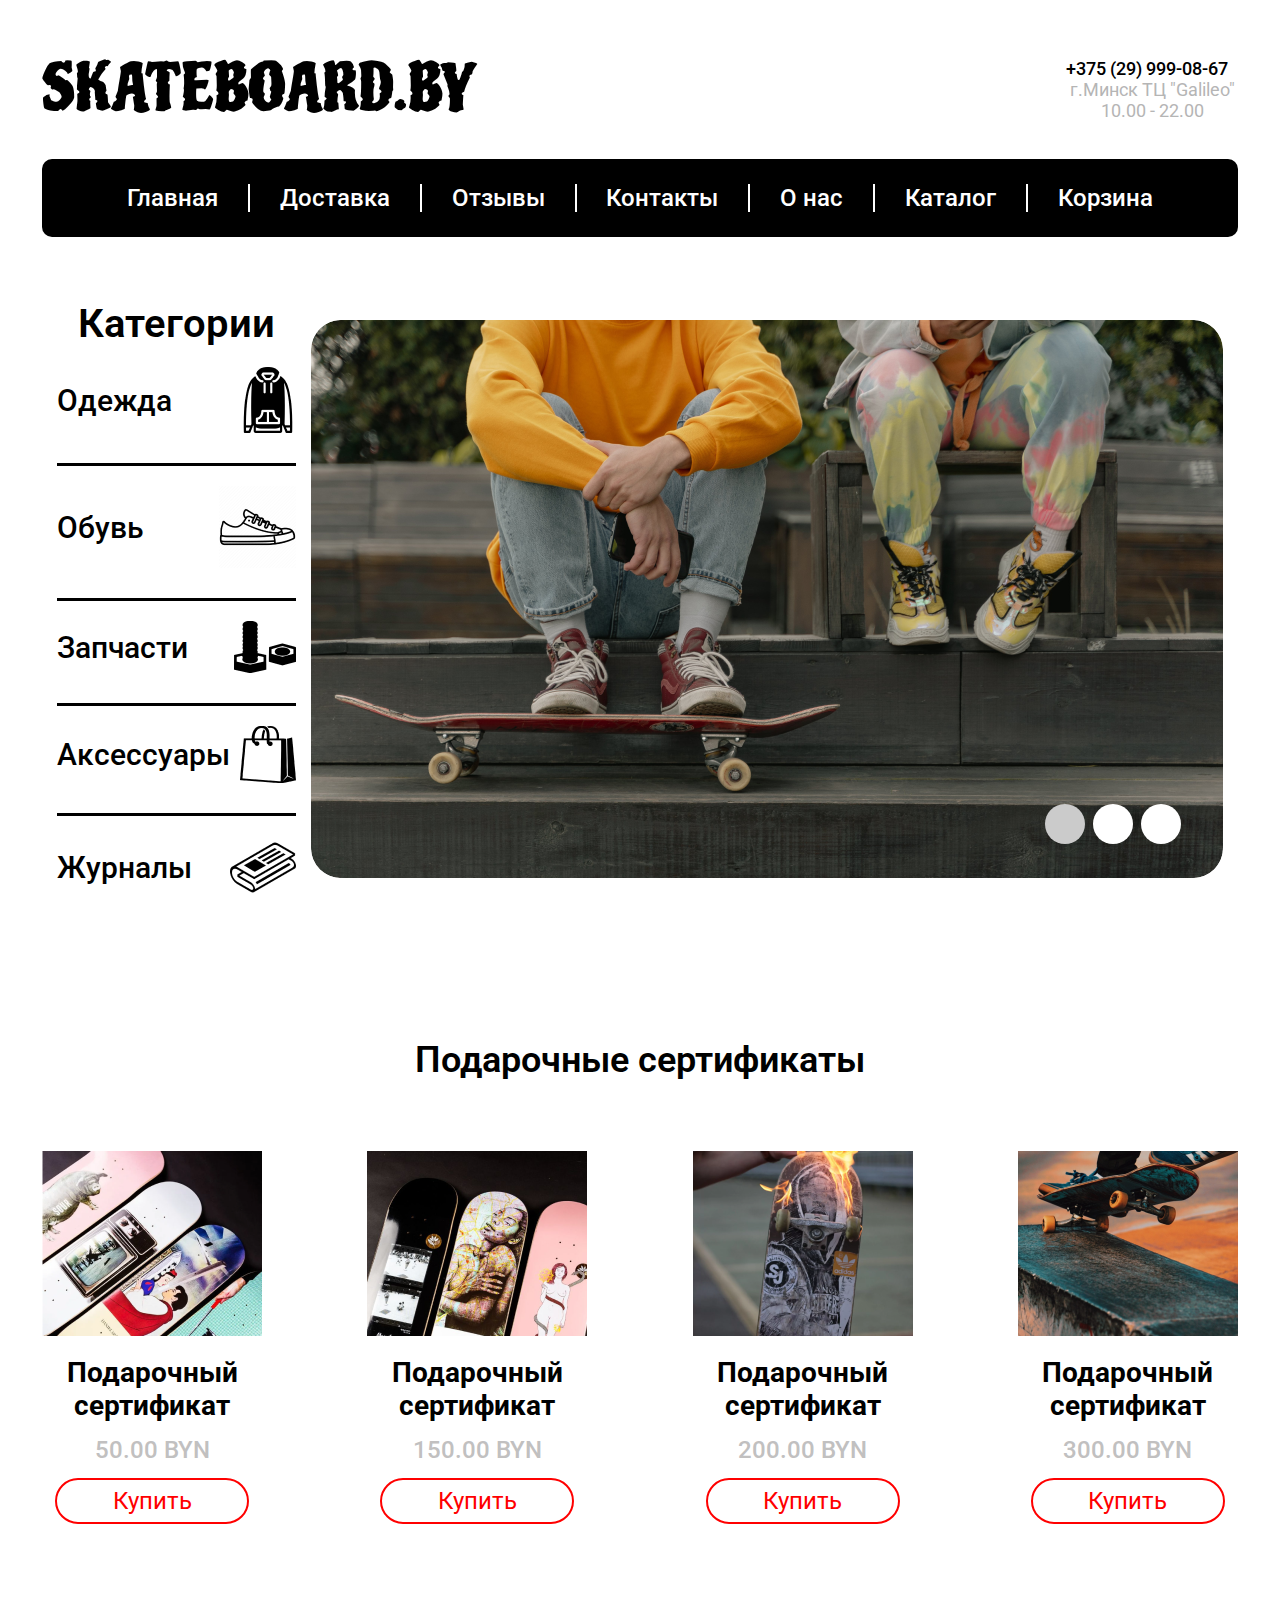
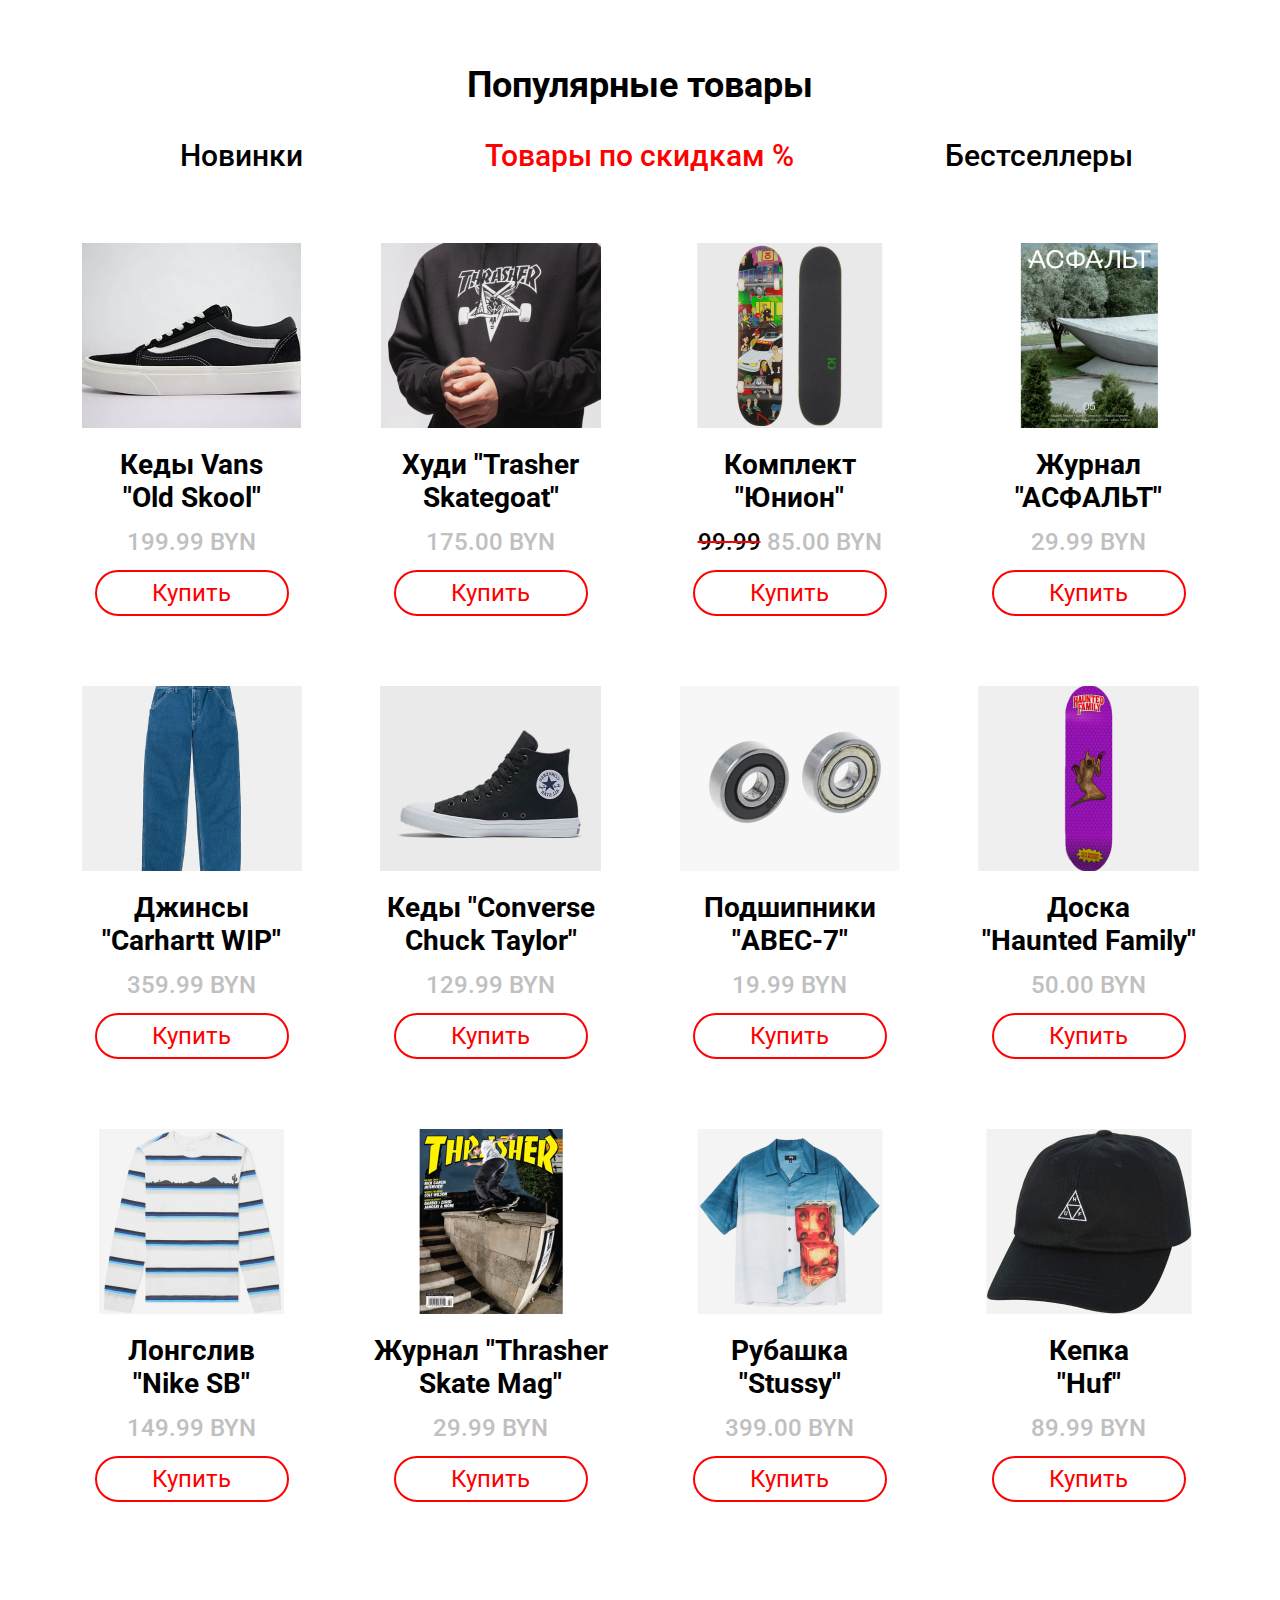
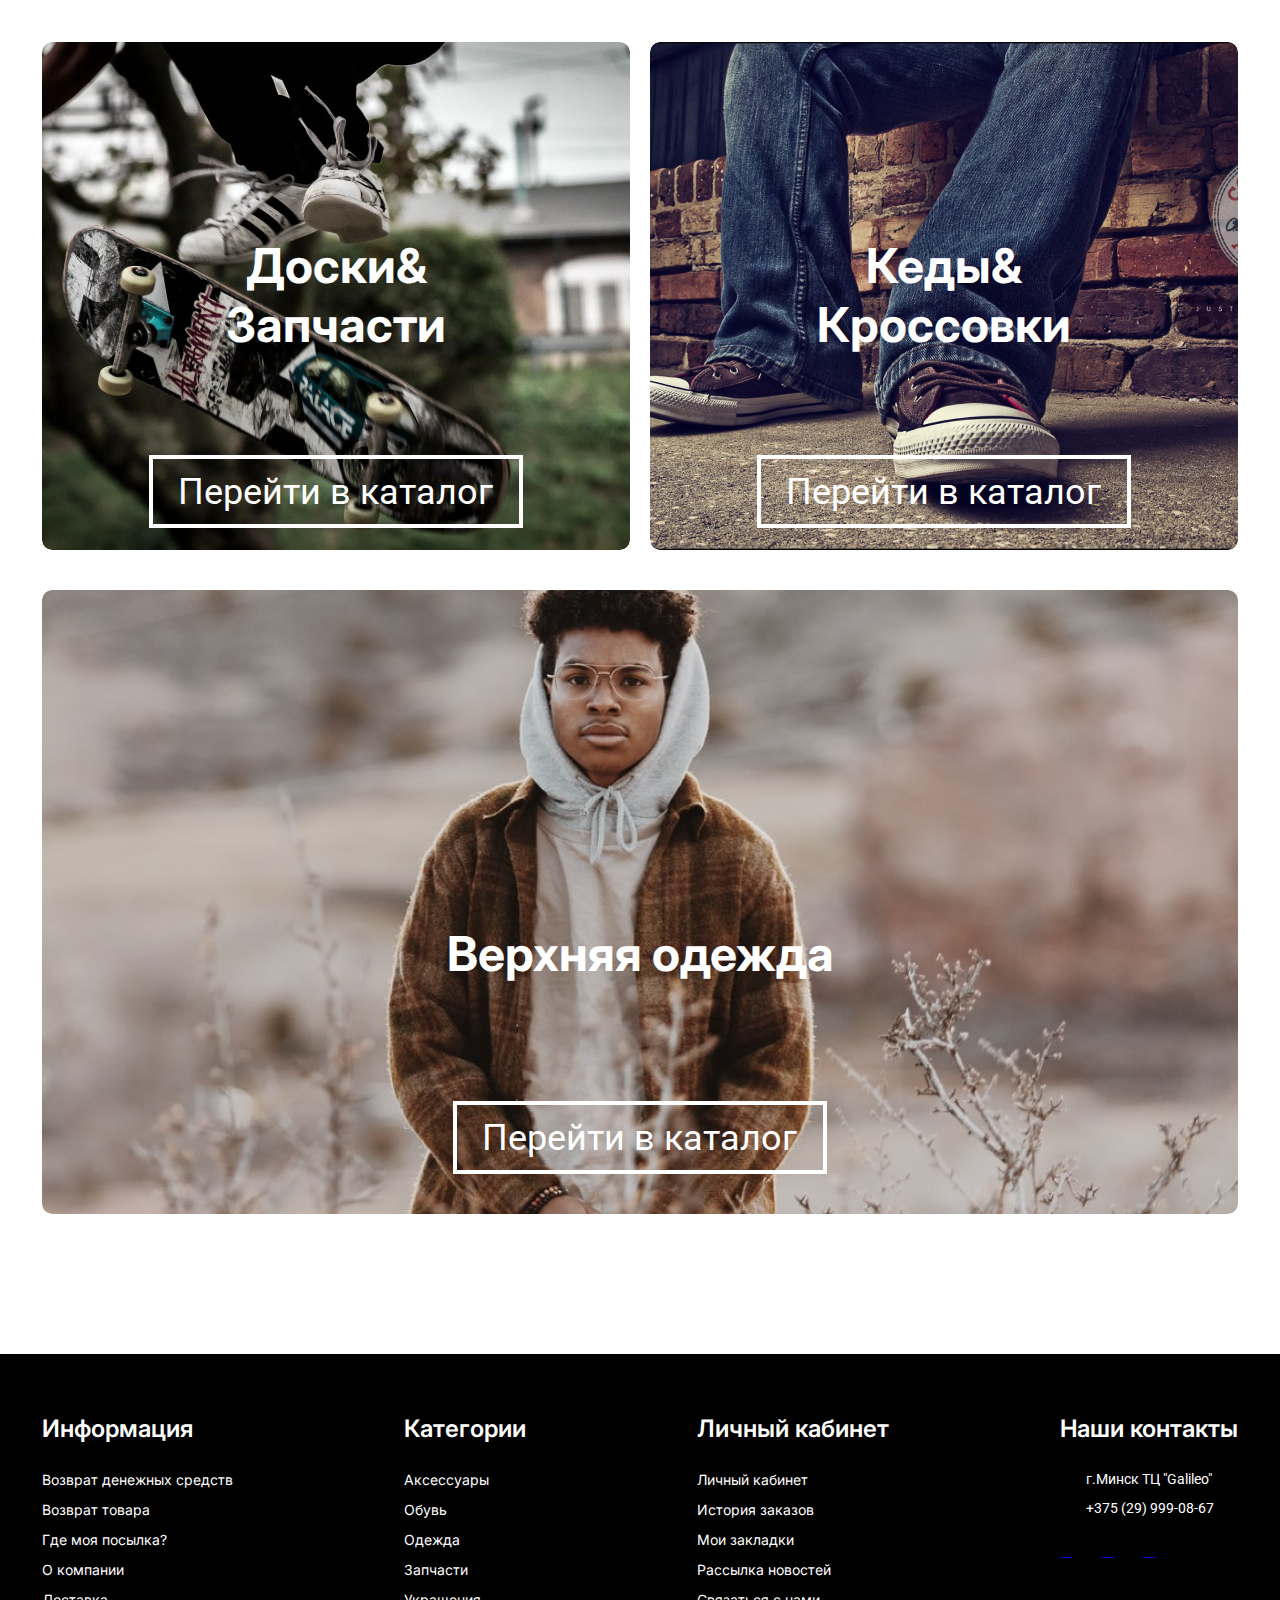
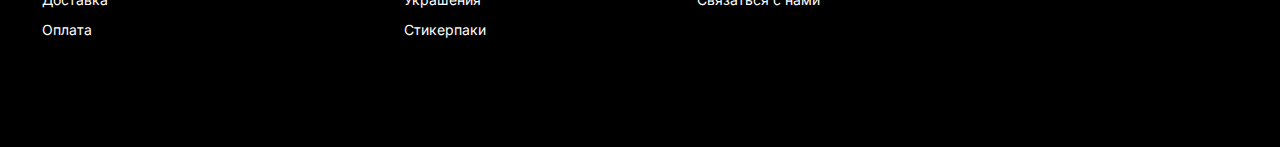
<file: skateshop_full/index.html>
<!DOCTYPE html>
<html lang="en">
  <head>
    <link rel="stylesheet" href="https://maxcdn.bootstrapcdn.com/font-awesome/4.7.0/css/font-awesome.min.css">
    <link rel="stylesheet" href="./main.css" />
    <link rel="stylesheet" href="https://cdnjs.cloudflare.com/ajax/libs/font-awesome/6.4.0/css/all.min.css" integrity="sha512-iecdLmaskl7CVkqkXNQ/ZH/XLlvWZOJyj7Yy7tcenmpD1ypASozpmT/E0iPtmFIB46ZmdtAc9eNBvH0H/ZpiBw==" crossorigin="anonymous" referrerpolicy="no-referrer" />
    <script src="./main.js" defer></script>
    <meta charset="UTF-8" />
    <meta http-equiv="X-UA-Compatible" content="IE=edge" />
    <meta name="viewport" content="width=device-width, initial-scale=1.0" />
    <title>Skate Shop</title>
  </head>
  <body>
    <div class="container">
      <header>
          <div class="topPartOfHeader">
            <div class="logo">
              <h2>SKATEBOARD.BY</h2>
            </div>
            <div class="shopInfo">
              <div class="tel"><p>+375 (29) 999-08-67</p></div>
              <div class="placeAndTime">г.Минск ТЦ "Galileo" 10.00 - 22.00</div>
            </div>
          </div>
          <div class="navigator">
            <ul>
              <li><a href="main.html">Главная</a></li>
              <li><a href="404.html">Доставка</a></li>
              <li><a href="404.html">Отзывы</a></li>
              <li><a href="404.html">Контакты</a></li>
              <li><a href="404.html">О нас</a></li>
              <li><a href="katalog.html">Каталог</a></li>
              <li class="finalLi"><a href="bucket.html">Корзина</a></li>
            </ul>
          </div>
      </header>
      
      <div class="menu-slider">
      <div class="container menu">
        <div class="categories">
            <h3>Категории</h3>
            <a href="#"><span>Одежда</span><img src="./images/cloth.png" alt=""></a>
            <a href="#"><span>Обувь</span><img src="./images/shoes.png" alt=""> </a>
            <a href="#"><span>Запчасти</span><img src="./images/spares.png" alt=""> </a>
            <a href="#"><span>Аксессуары</span><img src="./images/accessory.png" alt=""> </a>
            <a href="#"><span>Журналы</span><img src="./images/magazines.png" alt=""> </a>
        </div>
        <div class="slideshow-container">
            <div class="mySlides fade">
                <img src="./images/img1.png" > 
                <img src="./images/img2.jpg" >
                <img src="./images/img3.jpg" >
            </div> 
            <div class="dots">
                <span class="dot" onclick="currentSlide(1)"></span>
                <span class="dot" onclick="currentSlide(2)"></span>
                <span class="dot" onclick="currentSlide(3)"></span>
            </div>
        </div>
    </div>
  </div>

      <div class="div-for-buttons">
      <div class="promo">
        <h1>Подарочные сертификаты</h1>
      </div>
      <div class="promo-prods">
        <div class="product">
          <div class="image">
            <img src="./images/image 13.png" alt="pic" />
          </div>
          <div class="info">
            <h3>Подарочный<br />сертификат</h3>
          </div>
          <div class="price-div">
            <span class="price">50.00 BYN</span>
            <div class="button">
              <button class="buy-btn">Купить</button>
            </div>
          </div>
        </div>
        <div class="product">
          <div class="image">
            <img src="./images/image 14.png" alt="pic" />
          </div>
          <div class="info">
            <h3>Подарочный<br />сертификат</h3>
          </div>
          <div class="price-div">
            <span class="price">150.00 BYN</span>
            <div class="button">
              <button class="buy-btn">Купить</button>
            </div>
          </div>
        </div>
        <div class="product">
          <div class="image">
            <img src="./images/image 15.png" alt="pic" />
          </div>
          <div class="info">
            <h3>Подарочный<br />сертификат</h3>
          </div>
          <div class="price-div">
            <span class="price">200.00 BYN</span>
            <div class="button">
              <button class="buy-btn">Купить</button>
            </div>
          </div>
        </div>
        <div class="product">
          <div class="image">
            <img src="./images/image 16.png" alt="pic" />
          </div>
          <div class="info">
            <h3>Подарочный<br />сертификат</h3>
          </div>
          <div class="price-div">
            <span class="price">300.00 BYN</span>
            <div class="button">
              <button class="buy-btn">Купить</button>
            </div>
          </div>
        </div>
      </div>
      <div class="nav">
        <h2>Популярные товары</h2>
        <ul>
          <li><a href="#" class="novelties">Новинки</a></li>
          <li><a href="#" class="sale">Товары по скидкам %</a></li>
          <li><a href="#" class="best-seller">Бестселлеры</a></li>
        </ul>
      </div>
      <div class="catalog">
        <div class="product">
          <div class="image">
            <img src="./images/Rectangle 2.png" alt="pic" />
          </div>
          <div class="info">
            <h3>Кеды Vans<br />"Old Skool"</h3>
          </div>
          <div class="price-div">
            <span class="price">199.99 BYN</span>
            <div class="button">
              <button class="buy-btn">Купить</button>
            </div>
          </div>
        </div>
        <div class="product">
          <div class="image">
            <img src="./images/Rectangle 7.png" alt="pic" />
          </div>
          <div class="info">
            <h3>Худи "Trasher<br />Skategoat"</h3>
          </div>
          <div class="price-div">
            <span class="price">175.00 BYN</span>
            <div class="button">
              <button class="buy-btn">Купить</button>
            </div>
          </div>
        </div>
        <div class="product">
          <div class="image">
            <img src="./images/Rectangle 5.png" alt="pic" />
          </div>
          <div class="info">
            <h3>Комплект<br />"Юнион"</h3>
          </div>
          <div class="price-div">
            <span><s>99.99</s></span>
            <span class="price">85.00 BYN</span>
            <div class="button">
              <button class="buy-btn">Купить</button>
            </div>
          </div>
        </div>
        <div class="product">
          <div class="image">
            <img src="./images/Rectangle 6.png" alt="pic" />
          </div>
          <div class="info">
            <h3>Журнал<br />"АСФАЛЬТ"</h3>
          </div>
          <div class="price-div">
            <span class="price">29.99 BYN</span>
            <div class="button">
              <button class="buy-btn">Купить</button>
            </div>
          </div>
        </div>
        <div class="product">
          <div class="image">
            <img src="./images/Rectangle 16.png" alt="pic" />
          </div>
          <div class="info">
            <h3>Джинсы<br />"Carhartt WIP"</h3>
          </div>
          <div class="price-div">
            <span class="price">359.99 BYN</span>
            <div class="button">
              <button class="buy-btn">Купить</button>
            </div>
          </div>
        </div>
        <div class="product">
          <div class="image">
            <img src="./images/Rectangle 18.png" alt="pic" />
          </div>
          <div class="info">
            <h3>Кеды "Converse<br />Chuck Taylor"</h3>
          </div>
          <div class="price-div">
            <span class="price">129.99 BYN</span>
            <div class="button">
              <button class="buy-btn">Купить</button>
            </div>
          </div>
        </div>
        <div class="product">
          <div class="image">
            <img src="./images/Rectangle 17.png" alt="pic" />
          </div>
          <div class="info">
            <h3>Подшипники<br />"ABEC-7"</h3>
          </div>
          <div class="price-div">
            <span class="price">19.99 BYN</span>
            <div class="button">
              <button class="buy-btn">Купить</button>
            </div>
          </div>
        </div>
        <div class="product">
          <div class="image">
            <img src="./images/Rectangle 19.png" alt="pic" />
          </div>
          <div class="info">
            <h3>Доска<br />"Haunted Family"</h3>
          </div>
          <div class="price-div">
            <span class="price">50.00 BYN</span>
            <div class="button">
              <button class="buy-btn">Купить</button>
            </div>
          </div>
        </div>
        <div class="product">
          <div class="image">
            <img src="./images/nike.png" alt="pic" />
          </div>
          <div class="info">
            <h3>Лонгслив<br />"Nike SB"</h3>
          </div>
          <div class="price-div">
            <span class="price">149.99 BYN</span>
            <div class="button">
              <button class="buy-btn">Купить</button>
            </div>
          </div>
        </div>
        <div class="product">
          <div class="image">
            <img src="./images/Rectangle 30.png" alt="pic" />
          </div>
          <div class="info">
            <h3>Журнал "Thrasher<br />Skate Mag"</h3>
          </div>
          <div class="price-div">
            <span class="price">29.99 BYN</span>
            <div class="button">
              <button class="buy-btn">Купить</button>
            </div>
          </div>
        </div>
        <div class="product">
          <div class="image">
            <img src="./images/Rectangle 29.png" alt="pic" />
          </div>
          <div class="info">
            <h3>Рубашка<br />"Stussy"</h3>
          </div>
          <div class="price-div">
            <span class="price">399.00 BYN</span>
            <div class="button">
              <button class="buy-btn">Купить</button>
            </div>
          </div>
        </div>
        <div class="product">
          <div class="image">
            <img src="./images/Rectangle 31.png" alt="pic" />
          </div>
          <div class="info">
            <h3>Кепка<br />"Huf"</h3>
          </div>
          <div class="price-div">
            <span class="price">89.99 BYN</span>
            <div class="button">
              <button class="buy-btn">Купить</button>
            </div>
          </div>
        </div>
      </div>
    </div>
      <div class="bottom">
        <div class="bottom-up">
          <div class="box-one">
            <span>Доски&<br />Запчасти</span>
            <button class="btm-btn-one"><a href="katalog.html" class="katalog-button">Перейти в каталог</a></button>
          </div>
          <div class="box-two">
            <span>Кеды&<br />Кроссовки</span>
            <button class="btm-btn-two"><a href="katalog.html" class="katalog-button">Перейти в каталог</a></button>
          </div>
        </div>
        <div class="bottom-down">
          <div class="box-three">
            <span>Верхняя одежда</span>
            <button class="btm-btn-three"><a href="katalog.html" class="katalog-button">Перейти в каталог</a></button>
          </div>
        </div>
      </div>
</div>
<footer>
  <div class="container">
    <div class="info">
      <h2>Информация</h2>
      <div class="links">
        <a href="404.html">Возврат денежных средств</a>
        <a href="404.html">Возврат товара</a>
        <a href="404.html">Где моя посылка?</a>
        <a href="404.html">О компании</a>
        <a href="404.html">Доставка</a>
        <a class="finalA" href="404.html">Оплата</a>
      </div>
    </div>
    <div class="categories-footer">
      <h2>Категории</h2>
      <div class="links">
        <a href="404.html">Аксессуары</a>
        <a href="404.html">Обувь</a>
        <a href="404.html">Одежда</a>
        <a href="404.html">Запчасти</a>
        <a href="404.html">Украшения</a>
        <a class="finalA" href="404.html">Стикерпаки</a>
      </div>
    </div>
    <div class="personalArea">
      <h2>Личный кабинет</h2>
      <div class="links">
        <a href="404.html">Личный кабинет</a>
        <a href="404.html">История заказов</a>
        <a href="404.html">Мои закладки</a>
        <a href="404.html">Рассылка новостей</a>
        <a class="finalA" href="404.html">Связаться с нами</a>
      </div>
    </div>
    <div class="ourContacts">
      <h2>Наши контакты</h2>
      <div class="placeAndNumber">
        <div class="place">
          <i class="fa-solid fa-location-dot"></i>
          <p>г.Минск ТЦ "Galileo"</p>
        </div>
        <div class="number">
          <i class="fa-solid fa-phone"></i>
          <p>+375 (29) 999-08-67</p>
        </div>
      </div>
      <div class="socialNetworks">
        <a href="404.html"><i class="fa-brands fa-facebook-f fa-2xl"></i></a>
        <a href="404.html"><i class="fa-brands fa-twitter fa-2xl"></i></a>
        <a href="404.html"><i class="fa-solid fa-camera-retro fa-2xl"></i></a>
      </div>
    </div>
  </div>
</footer>
  </body>
</html>
</file>
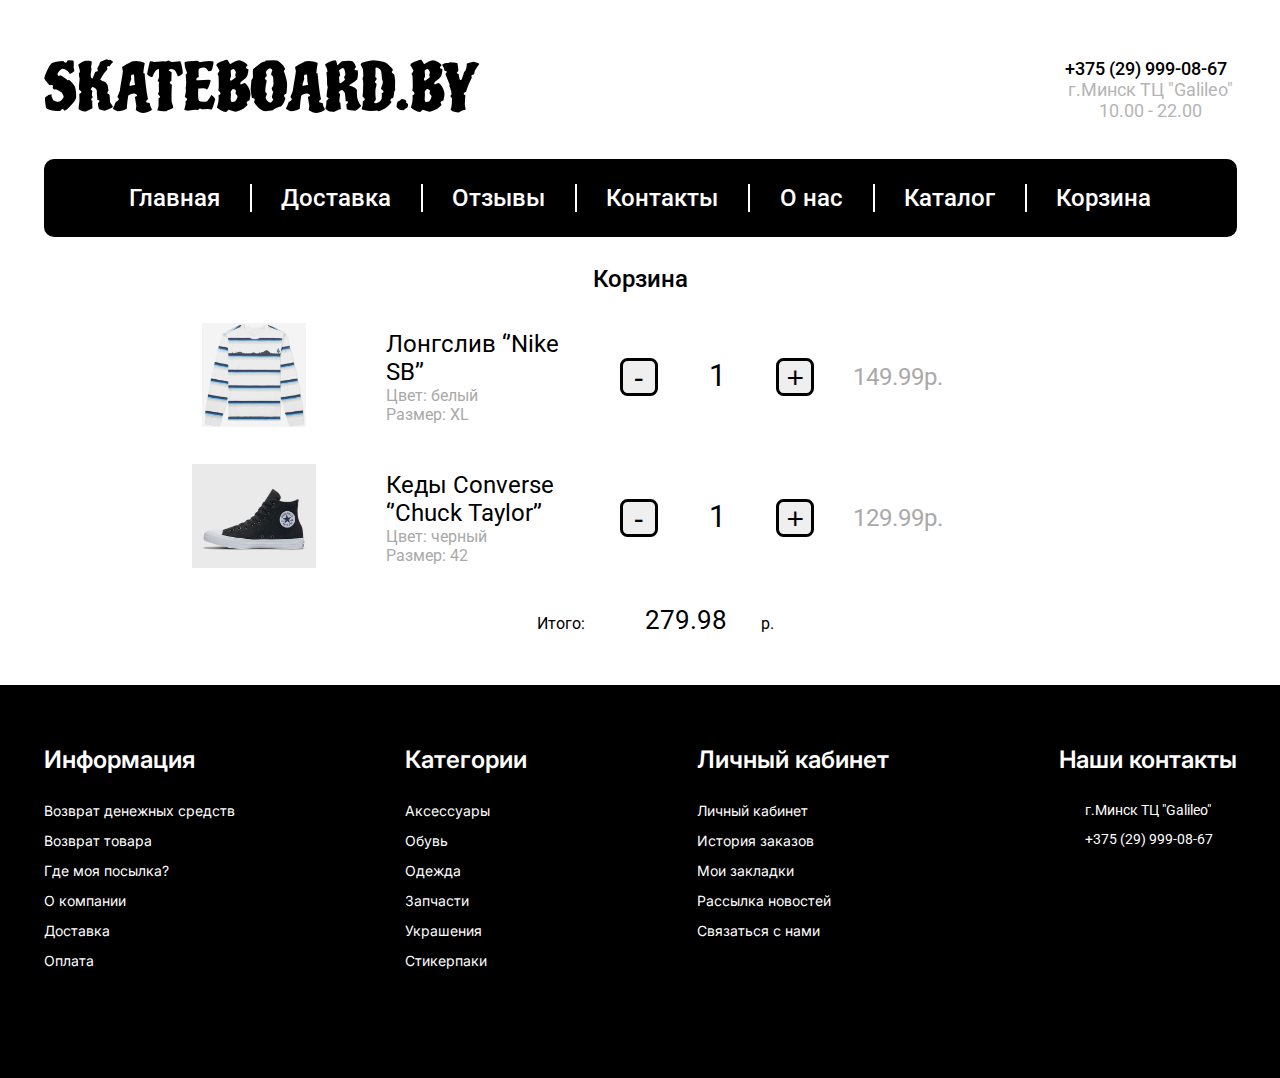
<file: skateshop_full/bucket.html>
<!DOCTYPE html>
<html lang="en">
<head>
  <meta charset="UTF-8">
  <meta http-equiv="X-UA-Compatible" content="IE=edge">
  <meta name="viewport" content="width=device-width, initial-scale=1.0">
  <link rel="stylesheet" href="https://cdnjs.cloudflare.com/ajax/libs/font-awesome/6.4.0/css/all.min.css" integrity="sha512-iecdLmaskl7CVkqkXNQ/ZH/XLlvWZOJyj7Yy7tcenmpD1ypASozpmT/E0iPtmFIB46ZmdtAc9eNBvH0H/ZpiBw==" crossorigin="anonymous" referrerpolicy="no-referrer" />
  <link rel="stylesheet" href="bucket.css">
  <title>Header & Footer</title>
</head>
<body>
  <header>
    <div class="container">
      <div class="topPartOfHeader">
        <div class="logo">
          <h2>SKATEBOARD.BY</h2>
        </div>
        <div class="shopInfo">
          <div class="tel"><p>+375 (29) 999-08-67</p></div>
          <div class="placeAndTime">г.Минск ТЦ "Galileo" 10.00 - 22.00</div>
        </div>
      </div>
      <div class="navigator">
        <ul>
          <li><a href="index.html">Главная</a></li>
          <li><a href="404.html">Доставка</a></li>
          <li><a href="404.html">Отзывы</a></li>
          <li><a href="404.html">Контакты</a></li>
          <li><a href="404.html">О нас</a></li>
          <li><a href="katalog.html">Каталог</a></li>
          <li class="finalLi"><a href="bucket.html">Корзина</a></li>
        </ul>
      </div>
    </div>
  </header>

  
  <div class="container">
    <div class="emptyBuscketMessage hidden">
      <p class="buscket">Корзина</p>
      <h3 class="mainMessage">В корзине пока ничего нет</h3>
      <p class="clue">Начните с главной страницы или вомпользуйтесь поиском, чтобы найти что-то конкретное</p>
      <div class="emptyBuscketButton">
        <div class="button">
          <a href="#">Перейти на главную</a>
        </div>
      </div>
    </div>

    <div class="filledBucketMessage">
        <p class="buscket">Корзина</p>
        <div class="goods"></div>
        <div class="in-all"><span>Итого:</span><span class="price-all"></span> р.</div>
    </div>
  </div>

  <footer>
    <div class="container">
      <div class="info">
        <h2>Информация</h2>
        <div class="links">
          <a href="404.html">Возврат денежных средств</a>
          <a href="404.html">Возврат товара</a>
          <a href="404.html">Где моя посылка?</a>
          <a href="404.html">О компании</a>
          <a href="404.html">Доставка</a>
          <a class="finalA" href="404.html">Оплата</a>
        </div>
      </div>
      <div class="categories">
        <h2>Категории</h2>
        <div class="links">
          <a href="404.html">Аксессуары</a>
          <a href="404.html">Обувь</a>
          <a href="404.html">Одежда</a>
          <a href="404.html">Запчасти</a>
          <a href="404.html">Украшения</a>
          <a class="finalA" href="404.html">Стикерпаки</a>
        </div>
      </div>
      <div class="personalArea">
        <h2>Личный кабинет</h2>
        <div class="links">
          <a href="404.html">Личный кабинет</a>
          <a href="404.html">История заказов</a>
          <a href="404.html">Мои закладки</a>
          <a href="404.html">Рассылка новостей</a>
          <a class="finalA" href="404.html">Связаться с нами</a>
        </div>
      </div>
      <div class="ourContacts">
        <h2>Наши контакты</h2>
        <div class="placeAndNumber">
          <div class="place">
            <i class="fa-solid fa-location-dot"></i>
            <p>г.Минск ТЦ "Galileo"</p>
          </div>
          <div class="number">
            <i class="fa-solid fa-phone"></i>
            <p>+375 (29) 999-08-67</p>
          </div>
        </div>
        <div class="socialNetworks">
          <a href="404.html"><i class="fa-brands fa-facebook-f fa-2xl"></i></a>
          <a href="404.html"><i class="fa-brands fa-twitter fa-2xl"></i></a>
          <a href="404.html"><i class="fa-solid fa-camera-retro fa-2xl"></i></a>
        </div>
      </div>
    </div>
  </footer>
  <script src="bucket.js"></script>
</body>
</html>
</file>
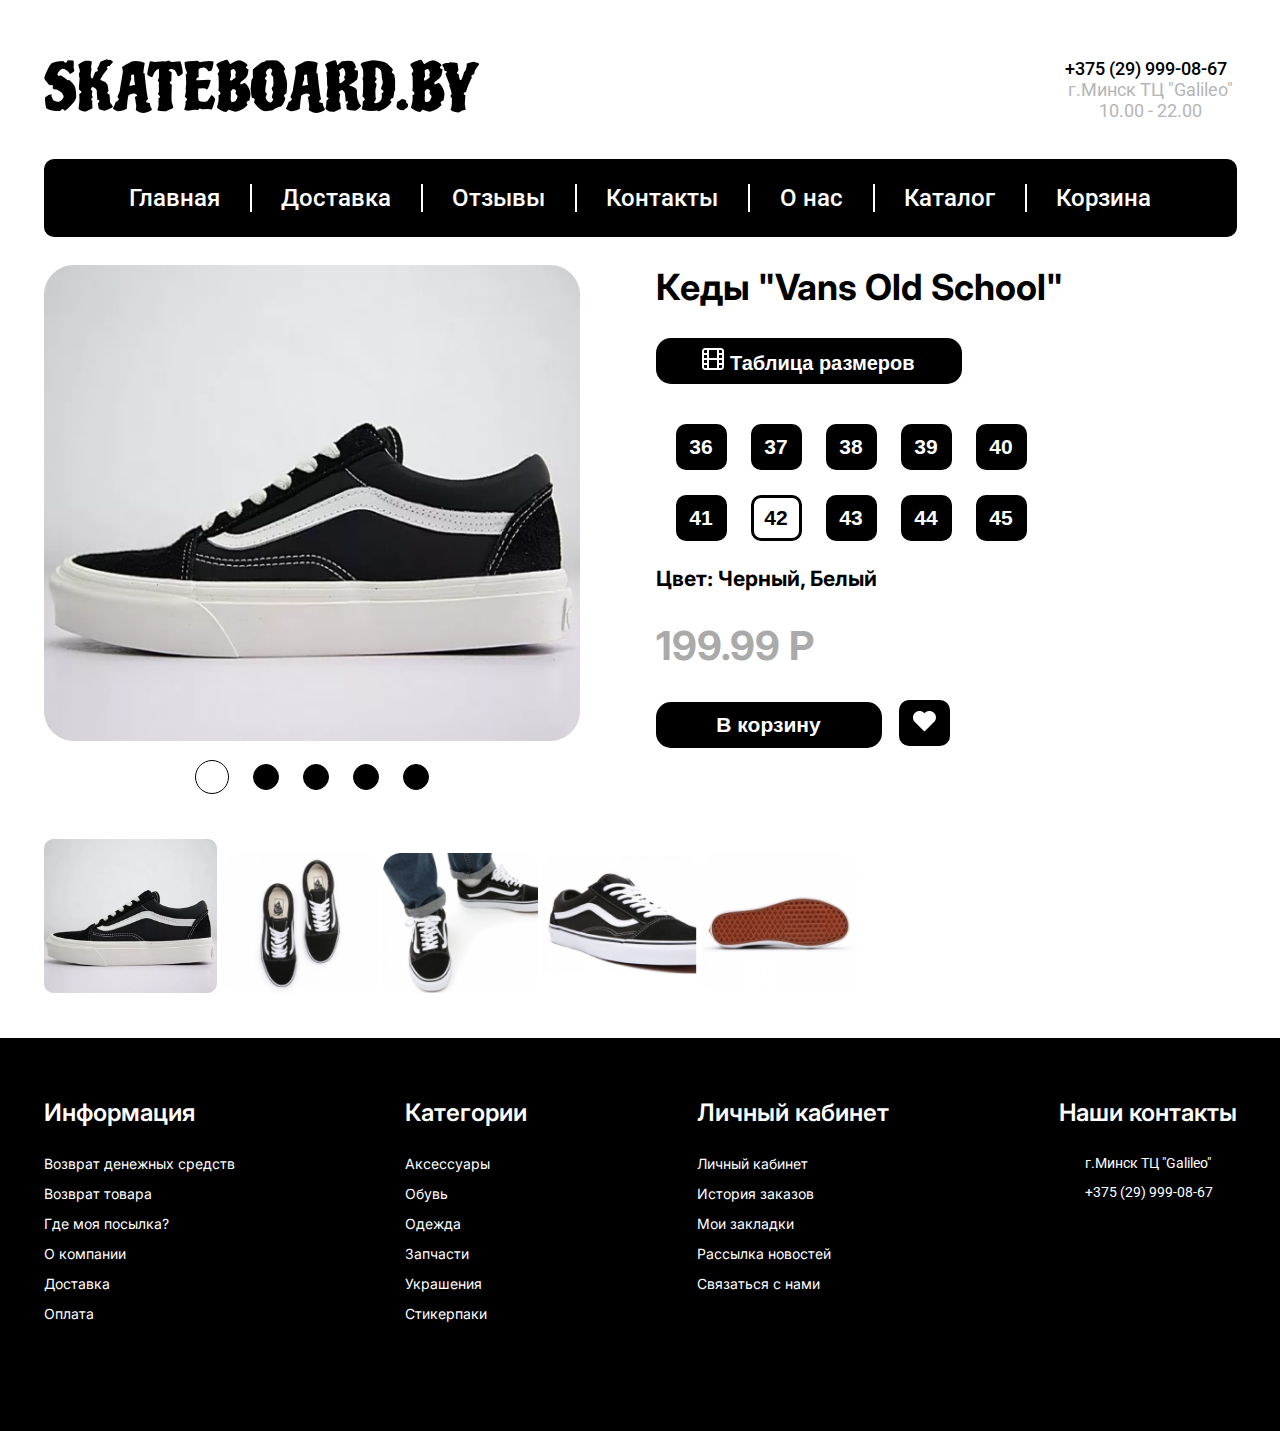
<file: skateshop_full/item.html>
<!DOCTYPE html>
<html lang="en">
<head>
    <meta charset="UTF-8">
    <meta http-equiv="X-UA-Compatible" content="IE=edge">
    <meta name="viewport" content="width=device-width, initial-scale=1.0">
    <link rel="stylesheet" href="https://cdnjs.cloudflare.com/ajax/libs/font-awesome/6.4.0/css/all.min.css"
          integrity="sha512-iecdLmaskl7CVkqkXNQ/ZH/XLlvWZOJyj7Yy7tcenmpD1ypASozpmT/E0iPtmFIB46ZmdtAc9eNBvH0H/ZpiBw=="
          crossorigin="anonymous" referrerpolicy="no-referrer"/>
    <link rel="stylesheet" href="item.css">
    <title>Header & Footer</title>

    <script src="item.js" defer></script>
</head>
<body>
<header>
    <div class="container">
        <div class="topPartOfHeader">
            <div class="logo">
                <h2>SKATEBOARD.BY</h2>
            </div>
            <div class="shopInfo">
                <div class="tel"><p>+375 (29) 999-08-67</p></div>
                <div class="placeAndTime">г.Минск ТЦ "Galileo" 10.00 - 22.00</div>
            </div>
        </div>
        <div class="navigator">
            <ul>
                <li><a href="main.html">Главная</a></li>
                <li><a href="404.html">Доставка</a></li>
                <li><a href="404.html">Отзывы</a></li>
                <li><a href="404.html">Контакты</a></li>
                <li><a href="404.html">О нас</a></li>
                <li><a href="katalog.html">Каталог</a></li>
                <li class="finalLi"><a href="bucket.html">Корзина</a></li>
            </ul>
        </div>
    </div>
</header>
<main>
    <div class="container">
        <div class="item_flex-row">
            <div class="item__image-radio">
                <img class="item__image_main" id="imageMain" alt="" src="images/VansOldSchool-1.jpg"/>
                <form>
                    <div class="item__image-radio_list" id="radioList">
                        <label for="image_1"><input checked class="item__image-button" type="radio" id="image_1"
                                                    name="image_select"
                                                    value="image_1"/></label>
                        <label for="image_2"><input class="item__image-button" type="radio" id="image_2"
                                                    name="image_select"
                                                    value="image_2"/></label>
                        <label for="image_3"><input class="item__image-button" type="radio" id="image_3"
                                                    name="image_select"
                                                    value="image_3"/></label>
                        <label for="image_4"><input class="item__image-button" type="radio" id="image_4"
                                                    name="image_select"
                                                    value="image_4"/></label>
                        <label for="image_5"><input class="item__image-button" type="radio" id="image_5"
                                                    name="image_select"
                                                    value="image_5"/></label>
                    </div>
                </form>
            </div>
            <div class="item__price-size-select">
                <h3 class="item__name">Кеды "Vans Old School"</h3>
                <button class="item__sizes-table">
                    <div>
                        <img src="images/SizesTable.png" alt=""/>
                        <p>
                            Таблица размеров
                        </p>
                    </div>
                </button>
                <div class="item__size-list">
                    <form>
                        <div class="item__size-list_row">
                            <button class="item__size-button" id="size__36">36</button>
                            <button class="item__size-button" id="size__37">37</button>
                            <button class="item__size-button" id="size__38">38</button>
                            <button class="item__size-button" id="size__39">39</button>
                            <button class="item__size-button" id="size__40">40</button>
                        </div>
                        <div class="item__size-list_row">
                            <button class="item__size-button" id="size__41">41</button>
                            <button class="item__size-button active" id="size__42">42</button>
                            <button class="item__size-button" id="size__43">43</button>
                            <button class="item__size-button" id="size__44">44</button>
                            <button class="item__size-button" id="size__45">45</button>
                        </div>
                    </form>
                </div>
                <h4 class="item__color">Цвет: Черный, Белый</h4>
                <p class="item__price">199.99 Р</p>
                <div class="item__to-cart-like">
                    <button class="item__to-cart">В корзину</button>
                    <button class="item__like">
                        <img src="images/like.png"/>
                    </button>
                </div>
            </div>
        </div>
        <div class="item__image-select">
            <div class="item__image-select">

                <div class="item__image-list" id="imageList">
                    <img class="item__image-list_item active" src="images/VansOldSchool-1.jpg" alt=""/>
                    <img class="item__image-list_item" src="images/VansOldSchool-2.jpg" alt=""/>
                    <img class="item__image-list_item" src="images/VansOldSchool-3.jpg" alt=""/>
                    <img class="item__image-list_item" src="images/VansOldSchool-4.jpg" alt=""/>
                    <img class="item__image-list_item" src="images/VansOldSchool-5.jpg" alt=""/>
                </div>
            </div>
        </div>

    </div>
</main>
<footer>
    <div class="container">
        <div class="info">
            <h2>Информация</h2>
            <div class="links">
                <a href="404.html">Возврат денежных средств</a>
                <a href="404.html">Возврат товара</a>
                <a href="404.html">Где моя посылка?</a>
                <a href="404.html">О компании</a>
                <a href="404.html">Доставка</a>
                <a class="finalA" href="404.html">Оплата</a>
            </div>
        </div>
        <div class="categories">
            <h2>Категории</h2>
            <div class="links">
                <a href="404.html">Аксессуары</a>
                <a href="404.html">Обувь</a>
                <a href="404.html">Одежда</a>
                <a href="404.html">Запчасти</a>
                <a href="404.html">Украшения</a>
                <a class="finalA" href="404.html">Стикерпаки</a>
            </div>
        </div>
        <div class="personalArea">
            <h2>Личный кабинет</h2>
            <div class="links">
                <a href="404.html">Личный кабинет</a>
                <a href="404.html">История заказов</a>
                <a href="404.html">Мои закладки</a>
                <a href="404.html">Рассылка новостей</a>
                <a class="finalA" href="404.html">Связаться с нами</a>
            </div>
        </div>
        <div class="ourContacts">
            <h2>Наши контакты</h2>
            <div class="placeAndNumber">
                <div class="place">
                    <i class="fa-solid fa-location-dot"></i>
                    <p>г.Минск ТЦ "Galileo"</p>
                </div>
                <div class="number">
                    <i class="fa-solid fa-phone"></i>
                    <p>+375 (29) 999-08-67</p>
                </div>
            </div>
            <div class="socialNetworks">
                <a href="404.html"><i class="fa-brands fa-facebook-f fa-2xl"></i></a>
                <a href="404.html"><i class="fa-brands fa-twitter fa-2xl"></i></a>
                <a href="404.html"><i class="fa-solid fa-camera-retro fa-2xl"></i></a>
            </div>
        </div>
    </div>
</footer>
</body>
</html>
</file>
<file: skateshop_full/main.css>
@import url('https://fonts.googleapis.com/css2?family=Inter:wght@400;500;600;700;800;900&family=Roboto:ital,wght@0,500;0,700;1,500;1,700;1,900&display=swap');
/* font-family: 'Roboto', sans-serif; */
@import url('https://fonts.googleapis.com/css2?family=Inter:wght@400;500;600;700;800;900&family=Roboto:ital,wght@0,500;0,700;1,500;1,700;1,900&display=swap');
/* font-family: 'Inter', sans-serif; */
@import url(https://fonts.googleapis.com/css?family=Piedra:regular);
@import url(https://fonts.googleapis.com/css?family=Inter:100,200,300,regular,500,600,700,800,900);


* {
    padding: 0;
    margin: 0;
    box-sizing: border-box;
}
.container {
    width: 1196px;
    margin: auto;
} 

header {
    margin-bottom: 28px;
    margin-top: 48px;
  }
  
  
  .topPartOfHeader {
    display: flex;
    justify-content: space-between;
    align-items: center;
    margin-bottom: 28px;
  }
  
  .topPartOfHeader .logo h2{
    font-family: 'Piedra';
    font-weight: 400;
    font-size: 64px;
    color: #000;
  }
  
  .topPartOfHeader .shopInfo {
    width: 172px;
  }
  
  .topPartOfHeader .shopInfo .tel {
    font-family: 'Roboto';
    font-weight: 500;
    font-size: 18px;
    color: #000;
  }
  
  .topPartOfHeader .shopInfo .placeAndTime {
    font-family: 'Roboto';
    font-weight: 400;
    font-size: 18px;
    color: #B5B5B5;
    text-align: center;
  }
  
  .navigator ul {
    display: flex;
    justify-content: space-between;
    padding: 25px 85px;
    width: 100%;
    background: #000;
    border-radius: 10px;
  }
  
  .navigator ul li {
    list-style: none;
    border-right: #fff solid 2px; 
    padding-right: 30px;
  }
  
  .navigator ul .finalLi {
    padding-right: 0;
    border-right: none;
  }
  
  .navigator ul li a {
    text-decoration: none;
    color: #fff;
    font-family: 'Roboto';
    font-weight: 500;
    font-size: 24px;
  }
  
  
  
  
  .menu-slider .container {
    width: 1196px;
    margin: auto;
    text-align: center;
    margin-top: 63px;
    margin-bottom: 140px;
}  

  .menu-slider .slideshow-container {
    display: inline-block;
      position: relative;
      margin: auto;
      width: 912px;
  }
  
  .menu-slider .mySlides {
      display: flex;
      position: relative;
      transition: all ease 1s;
      overflow: hidden;
  }
  
  .menu-slider .mySlides img {
    border-radius: 30px;
  }
  
  .menu-slider .dot {
    cursor: pointer;
    height: 40px;
    width: 40px;
    margin: 0 2px;
    background-color: #681818;
    border-radius: 50%;
    display: inline-block;
    transition: all ease 0.6s ;
    background: #FFFFFF;
    }
    
    .menu-slider .active, .dot:hover {
    background-color: #CBCBCB;
  } 
  
  .menu-slider .dots{
    position: absolute;
    right: 40px;
    bottom: 30px;
  }
  
  .menu-slider .categories  a{
    cursor: pointer;
    padding-top:20px ;
    font-family: 'Roboto';
    font-style: normal;
    font-weight: 500;
    font-size: 30px;
    line-height: 35px;
    color: #000000;
  }
  
  .menu-slider .categories  h3{
    margin-bottom: 0;
    text-align: center;
    font-family: 'Roboto';
    font-style: normal;
    font-weight: 600;
    font-size: 40px;
    line-height: 47px;
    color: #000000;
  }
  .menu-slider .categories a:not(:last-child){
    padding-bottom: 30px;
    border-bottom: 3px solid #000000;
  }
  
  .menu-slider .categories a{
    text-decoration: none;
    display: flex;
    justify-content: space-between;
    align-items: center;
  }
  .menu-slider .categories{
    display: inline-block;
    width: 20%;
    margin-right: 11px;
  }
  
  .menu-slider menu{
    display: inline-block;
  }



.promo {
    text-align: center;
}

.promo h1 {
    font-family: 'Roboto', sans-serif;
    font-size: 36px;
    font-weight: 600;
}

.promo-prods {
    display: flex;
    justify-content: space-between;
}

.product {
    display: inline-block;
    text-align: center;
    margin-top: 70px;
    font-family: 'Roboto', sans-serif;
    font-size: 24px;
    font-weight: 500;
}


.product .price-div {
    margin-top: 14px;
    color: #C1C0C0;
}

.product .info {
    margin-top: 14px;
}

.buy-btn {
    margin-top: 14px;
    height: 46px;
    width: 194px;
    background-color: #E5E5E5;
    border-radius: 40px;
    border: 2px solid #FF0000;
    font-family: 'Roboto', sans-serif;
    color: #FF0000;
    font-size: 24px;
    background: transparent;
}

.nav {
    margin-top: 140px;
    display: block;
    text-align: center;
}

.nav h2 {
    font-family: 'Roboto', sans-serif;
    font-size: 36px;
}

.nav ul {
    margin-top: 32px;
    list-style-type: none;
    display: flex;
    justify-content: space-around;
}

.nav li {
    width: 33.333%;
    text-align: center;
}

.nav a {
    font-family: 'Roboto', sans-serif;
    text-decoration: none;
    font-size: 30px;
    font-weight: 500;
}

.novelties {
    color: black
}

.sale {
    color: #FF0000;
}

.best-seller {
    color: black
}

.catalog {
    display: flex;
    justify-content: space-between;
    flex-wrap: wrap;
}

.catalog .product {
    width: 25%;
}

.catalog s {
    color: #000000;
    text-decoration-color: red;
}

.bottom {
    display: block;
    margin-top: 140px;
}

button {
    cursor: pointer;
}

.bottom-up {
    display: flex;
    margin-bottom: 20px;
}

.box-one {
    display: flex;
    flex-direction: column;
    justify-content: flex-end;
    align-items:center;
    background-repeat: no-repeat;
    height: 508px;
    width: 588px;
    border-radius: 10px;
    font-family: 'Inter', sans-serif;
    font-weight: 700;
    font-size: 48px;
    background-image: url(./images/Rectangle\ 59.png);
}

.box-two {
    display: flex;
    flex-direction: column;
    justify-content: flex-end;
    align-items:center;
    background-image: url(./images/Rectangle\ 58.png);
    background-repeat: no-repeat;
    height: 508px;
    width: 588px;
    border-radius: 10px;
    margin-left: 20px;
}

.box-three {
    display: flex;
    flex-direction: column;
    justify-content: flex-end;
    align-items:center;
    background-image: url(./images/Rectangle\ 56.png);
    background-repeat: no-repeat;
    height: 624px;
    width: 1196px;
    border-radius: 10px;
}

.bottom-up div {
    margin-bottom: 20px;
    font-family: 'Inter', sans-serif;
    font-weight: 700;
    font-size: 48px;
    text-align: center;
}

.bottom button {
    border: 4px solid #FFFFFF;
    background: transparent;
    width: 373.9px;
    height: 73px;
    color: #FFFFFF;
    font-size: 36px;
    font-family: 'Roboto', sans-serif;
    transition: all 300ms ease;
}

.bottom-up p {
    margin-top: 30%;
}


.box-one span {
    font-family: 'Inter', sans-serif;
    color: white;
    font-weight: 700;
    font-size: 48px;
}

.box-two span {
    font-family: 'Inter', sans-serif;
    color: white;
    font-weight: 700;
    font-size: 48px;
}

.box-three span {
    font-family: 'Inter', sans-serif;
    color: white;
    font-weight: 700;
    font-size: 48px;
}

.bottom-down div {
    margin-bottom: 20px;
    font-family: 'Inter', sans-serif;
    font-weight: 700;
    font-size: 48px;
    text-align: center;
}

.bottom-up button {
    margin-top: 101px;
    margin-bottom: 22px;
}

.bottom-down button {
    margin-top: 118px;
    margin-bottom: 40px;
}

.div-for-buttons button {
	position: relative;
	box-sizing: border-box;
	transition: all 500ms ease; 
	overflow:hidden;
}

.div-for-buttons button:before {
	font-family: FontAwesome;
	content:"\f07a";
	position: absolute;
	top: 11px;
	left: -30px;
	transition: all 300ms ease;
}

.div-for-buttons button:hover:before {
	left: 20px;
}
 
.bottom button:hover {
transform: scale(1.1);
}

footer {
    padding: 60px 0 109px 0;
    background: #000;
    margin-top: 140px;
  }
  
  footer .container {
    display: flex;
    justify-content: space-between;
    align-items: flex-start;
  }
  
  footer .ourContacts .placeAndNumber i {
    color: #fff;
    width: 15px;
  }
  
  footer .ourContacts .placeAndNumber .place {
    margin-bottom: 13px;
  }
  
  footer .ourContacts .socialNetworks {
    margin-top: 24px;
  }
  
  footer .ourContacts .socialNetworks i {
    color: #fff;
  }
  
  footer .ourContacts .socialNetworks a {
    display: inline-block;
    margin-right: 25px;
  }
  
  footer h2 {
    font-family: 'Inter';
    font-weight: 600;
    font-size: 24px;
    color: #fff;
    margin-bottom: 28px;
  }
  
  footer .links a {
    color: #fff;
    font-family: 'Inter';
    font-weight: 400;
    font-size: 14px;
    text-decoration: none;
    display: block;
    margin-bottom: 13px;
  }
  
  footer .links .finalA {
    margin-bottom: 0px;
  }
  
  footer .info, footer .categories, footer .personalArea, footer .ourContacts {
    display: flex;
    align-items: flex-start;
    flex-direction: column;
  }
  
  footer .info {
    max-width: 196px;
  }
  
  footer .categories {
    max-width: 126px;
  }
  
  footer .personalArea {
    max-width: 204px;
  }
  
  footer .ourContacts {
    max-width: 186px;
  }
  
  footer .ourContacts p {
    color: #fff;
    font-family: 'Roboto';
    font-weight: 400;
    font-size: 14px;
    margin-left: 11px;
  }
  
  footer .ourContacts .place, footer .ourContacts .number {
    display: flex;
  }
 .katalog-button{
  text-decoration: none;
  color: white;
 }
</file>
<file: skateshop_full/bucket.css>
@import url(https://fonts.googleapis.com/css?family=Piedra:regular);
@import url(https://fonts.googleapis.com/css?family=Roboto:100,100italic,300,300italic,regular,italic,500,500italic,700,700italic,900,900italic);
@import url(https://fonts.googleapis.com/css?family=Inter:100,200,300,regular,500,600,700,800,900);

* {
  padding: 0;
  margin: 0;
  box-sizing: border-box;
}
body{
    font-family: 'Roboto';
}
/* хэдэр и футер */
header {
  margin-bottom: 28px;
  margin-top: 48px;
}

.container {
  max-width: 1193px;
  margin: auto;
}

button{
  cursor: pointer;
}

.topPartOfHeader {
  display: flex;
  justify-content: space-between;
  align-items: center;
  margin-bottom: 28px;
}

.topPartOfHeader .logo h2{
  font-family: 'Piedra';
  font-weight: 400;
  font-size: 64px;
  color: #000;
}

.topPartOfHeader .shopInfo {
  width: 172px;
}

.topPartOfHeader .shopInfo .tel {
  font-family: 'Roboto';
  font-weight: 500;
  font-size: 18px;
  color: #000;
}

.topPartOfHeader .shopInfo .placeAndTime {
  font-family: 'Roboto';
  font-weight: 400;
  font-size: 18px;
  color: #B5B5B5;
  text-align: center;
}

.navigator ul {
  display: flex;
  justify-content: space-between;
  padding: 25px 85px;
  width: 100%;
  background: #000;
  border-radius: 10px;
}

.navigator ul li {
  list-style: none;
  border-right: #fff solid 2px; 
  padding-right: 30px;
}

.navigator ul .finalLi {
  padding-right: 0;
  border-right: none;
}

.navigator ul li a {
  text-decoration: none;
  color: #fff;
  font-family: 'Roboto';
  font-weight: 500;
  font-size: 24px;
}




footer {
  padding: 60px 0 109px 0;
  background: #000;
}

footer .container {
  display: flex;
  justify-content: space-between;
  align-items: flex-start;
}

footer .ourContacts .placeAndNumber i {
  color: #fff;
  width: 15px;
}

footer .ourContacts .placeAndNumber .place {
  margin-bottom: 13px;
}

footer .ourContacts .socialNetworks {
  margin-top: 24px;
}

footer .ourContacts .socialNetworks i {
  color: #fff;
}

footer .ourContacts .socialNetworks a {
  display: inline-block;
  margin-right: 25px;
}

footer h2 {
  font-family: 'Inter';
  font-weight: 600;
  font-size: 24px;
  color: #fff;
  margin-bottom: 28px;
}

footer .links a {
  color: #fff;
  font-family: 'Inter';
  font-weight: 400;
  font-size: 14px;
  text-decoration: none;
  display: block;
  margin-bottom: 13px;
}

footer .links .finalA {
  margin-bottom: 0px;
}

footer .info, footer .categories, footer .personalArea, footer .ourContacts {
  display: flex;
  align-items: flex-start;
  flex-direction: column;
}

footer .info {
  max-width: 196px;
}

footer .categories {
  max-width: 126px;
}

footer .personalArea {
  max-width: 204px;
}

footer .ourContacts {
  max-width: 186px;
}

footer .ourContacts p {
  color: #fff;
  font-family: 'Roboto';
  font-weight: 400;
  font-size: 14px;
  margin-left: 11px;
}

footer .ourContacts .place, footer .ourContacts .number {
  display: flex;
}

/* пустая корзина */

.emptyBuscketMessage {
  display: flex;
  flex-direction: column;
  vertical-align: top;
  justify-content: center;
  align-items: center;
  width: 100%;
  height: 100%;
}

.buscket {
  font-family: 'Roboto';
  font-size: 24px;
  font-weight: 500;
  color: #000;
  text-align: center;
}

.emptyBuscketMessage .mainMessage {
  font-family: 'Inter';
  font-weight: 600;
  font-size: 32px;
  color: #000;
  margin: 30px 0;
}

.emptyBuscketMessage .clue {
  font-family: 'Roboto';
  font-weight: 500;
  font-size: 24px;
  color: #AAAAAA;
  width: 570px;
  text-align: center;
}

.emptyBuscketButton .button {
  background: #000;
  margin-top: 30px;
  border-radius: 30px;
  margin-bottom: 200px;
}

.emptyBuscketButton .button a {
  display: inline-block;
  color: #fff;
  font-family: 'Roboto';
  font-weight: 700;
  font-size: 26px;
  text-decoration: none;
  padding: 22px 100px;
}
.hidden{
    display: none;
}
.goods{
    margin-top: 30px;
    margin-bottom: 30px;
}
.goodContent{
    margin: 30px 286px 33px 129px;
    display: flex;
    align-items: center;
    justify-content: space-around;
}
.minus{
    border: #000 solid 3px;
    border-radius: 20%;
    width: 38px;
    height: 38px;
    font-size: 30px;
}
.plus{
    border: #000 solid 3px;
    border-radius: 20%;
    width: 38px;
    height: 38px;
    font-size: 30px;
}
.count{
    display: flex;
    justify-content: space-between;
    align-items: flex-start;
}
.count{
    font-size: 30px;
    width: 25%;
}
.goodImage{
    height: 104px; 
}
.goods h2{
    font-size: 24px;
    font-weight: 400;
}
.goodColor{
    color: #A9A9A9;
    font-size: 16px;
}
.price{
    color: #A9A9A9;
    font-size: 24px;
    font-weight: 600px;
}
.goodPrice{
  width: 10%;
}
.goodTitle{
  width: 25%;
}
.goodImg{
  width: 20%;
}

.in-all{
  text-align: center;
  padding-bottom: 50px;
}

.in-all span{
  margin: 0 30px;
}

.price-all{
  color: #000;
  font-size: 26px;
}
</file>
<file: skateshop_full/item.css>
@import url(https://fonts.googleapis.com/css?family=Piedra:regular);
@import url(https://fonts.googleapis.com/css?family=Roboto:100,100italic,300,300italic,regular,italic,500,500italic,700,700italic,900,900italic);
@import url(https://fonts.googleapis.com/css?family=Inter:100,200,300,regular,500,600,700,800,900);

* {
    padding: 0;
    margin: 0;
    box-sizing: border-box;
}

body {
    font-family: 'Roboto';
}

/* хэдэр и футер */
header {
    margin-bottom: 28px;
    margin-top: 48px;
}

.container {
    max-width: 1193px;
    margin: auto;
}

.topPartOfHeader {
    display: flex;
    justify-content: space-between;
    align-items: center;
    margin-bottom: 28px;
}

.topPartOfHeader .logo h2 {
    font-family: 'Piedra';
    font-weight: 400;
    font-size: 64px;
    color: #000;
}

.topPartOfHeader .shopInfo {
    width: 172px;
}

.topPartOfHeader .shopInfo .tel {
    font-family: 'Roboto';
    font-weight: 500;
    font-size: 18px;
    color: #000;
}

.topPartOfHeader .shopInfo .placeAndTime {
    font-family: 'Roboto';
    font-weight: 400;
    font-size: 18px;
    color: #B5B5B5;
    text-align: center;
}

.navigator ul {
    display: flex;
    justify-content: space-between;
    padding: 25px 85px;
    width: 100%;
    background: #000;
    border-radius: 10px;
}

.navigator ul li {
    list-style: none;
    border-right: #fff solid 2px;
    padding-right: 30px;
}

.navigator ul .finalLi {
    padding-right: 0;
    border-right: none;
}

.navigator ul li a {
    text-decoration: none;
    color: #fff;
    font-family: 'Roboto';
    font-weight: 500;
    font-size: 24px;
}


footer {
    padding: 60px 0 109px 0;
    background: #000;
}

footer .container {
    display: flex;
    justify-content: space-between;
    align-items: flex-start;
}

footer .ourContacts .placeAndNumber i {
    color: #fff;
    width: 15px;
}

footer .ourContacts .placeAndNumber .place {
    margin-bottom: 13px;
}

footer .ourContacts .socialNetworks {
    margin-top: 24px;
}

footer .ourContacts .socialNetworks i {
    color: #fff;
}

footer .ourContacts .socialNetworks a {
    display: inline-block;
    margin-right: 25px;
}

footer h2 {
    font-family: 'Inter';
    font-weight: 600;
    font-size: 24px;
    color: #fff;
    margin-bottom: 28px;
}

footer .links a {
    color: #fff;
    font-family: 'Inter';
    font-weight: 400;
    font-size: 14px;
    text-decoration: none;
    display: block;
    margin-bottom: 13px;
}

footer .links .finalA {
    margin-bottom: 0px;
}

footer .info, footer .categories, footer .personalArea, footer .ourContacts {
    display: flex;
    align-items: flex-start;
    flex-direction: column;
}

footer .info {
    max-width: 196px;
}

footer .categories {
    max-width: 126px;
}

footer .personalArea {
    max-width: 204px;
}

footer .ourContacts {
    max-width: 186px;
}

footer .ourContacts p {
    color: #fff;
    font-family: 'Roboto';
    font-weight: 400;
    font-size: 14px;
    margin-left: 11px;
}

footer .ourContacts .place, footer .ourContacts .number {
    display: flex;
}

/* Страница товара */

main {
    font-family: Inter;
}

main .container {
    display: flex;
    flex-direction: column;
}

button {
    border: none;
    background: black;
    color: white;
}

.item_flex-row {
    display: flex;
    flex-direction: row;
    justify-content: space-between;
}


.item__image_main {
    width: 536px;
    height: 476px;
}

.item__image-radio form {
    display: flex;

    flex-direction: row;
    justify-content: center;

    margin-top: 15px;
}

.item__image-radio_list {
    display: flex;

    align-content: center;
}

.item__image-radio_list label {
    margin: auto 12px;
}

/* Стили радио кнопок */
@supports(-webkit-appearance: none) or (-moz-appearance: none) {
    .item__image-radio input[type='radio'] {
        --active: #ffffff;
        --active-inner: #000000;
        --focus: 2px rgba(246, 255, 0, 0.25);
        --border: #000000;
        --border-hover: #414141;
        --background: #000000;


        -webkit-appearance: none;
        -moz-appearance: none;

        height: 26px;
        width: 26px;
        outline: none;
        display: inline-block;
        vertical-align: top;
        position: relative;
        margin: 0;
        cursor: pointer;
        border: 1px solid var(--bc, var(--border));
        background: var(--b, var(--background));
        transition: background .4s, border-color .4s, box-shadow .2s;
    }

    .item__image-radio input[type='radio']:checked {
        height: 34px;
        width: 34px;
        --b: var(--active);
        --bc: var(--active);

        border: .5px solid black;
    }

    input[type=radio] {
        border-radius: 50%;
    }

    input[type=radio]:after {
        width: 19px;
        height: 19px;
        border-radius: 50%;
        background: var(--active-inner);
        opacity: 0;
        transform: scale(var(--s, 0.7));
    }

    input[type=radio]:checked {
        --s: 1.5;
    }

    input[type=radio]:checked {
        --b: var(--active);
        --bc: var(--active);
        --d-o: .3s;
        --d-t: .6s;
        --d-t-e: cubic-bezier(.2, .85, .32, 1.2);
    }
}

.item__image-list {
    height: 154px;
    margin: 45px auto 45px;
}

.item__image-list_item {
    height: 140px;
    transition: all .3s;
    cursor: pointer;
}

.item__image-list_item.active {
    height: 154px;
}

.item__price-size-select {
    width: 100%;
    padding-left: 76px;
}

.item__name {
    font-size: 36px;
    font-weight: bold;
    margin-bottom: 29px;
}

.item__sizes-table {
    width: 306px;
    height: 46px;
    margin-bottom: 40px;

    border: none;
    background: black;
    border-radius: 15px;

    color: white;
    font-size: 20px;
    font-weight: bold;
}

.item__sizes-table p {
    display: inline-block;
}

.item__size-button {
    width: 51px;
    height: 46px;
    margin-left: 20px;

    background: black;
    border: none;
    border-radius: 10px;

    color: white;
    font-weight: bold;
    font-size: 21px;

    cursor: pointer;
}

.item__size-button.active {
    border: 3px black solid;
    background: white;
    color: black;

    transition: background-color .3s, color .3s;
}

.item__size-list_row {
    margin-bottom: 25px;
}

.item__color {
    font-size: 21px;
    font-weight: bold;
}

.item__price {
    color: #AAAAAA;
    font-weight: bold;
    font-size: 40px;
    margin: 30px auto;
}

.item__to-cart {
    width: 226px;
    height: 46px;
    border-radius: 15px;

    font-weight: bold;
    font-size: 21px;
}


.item__like {
    width: 51px;
    height: 46px;
    border-radius: 10px;
    margin-left: 13px;
}
</file>
